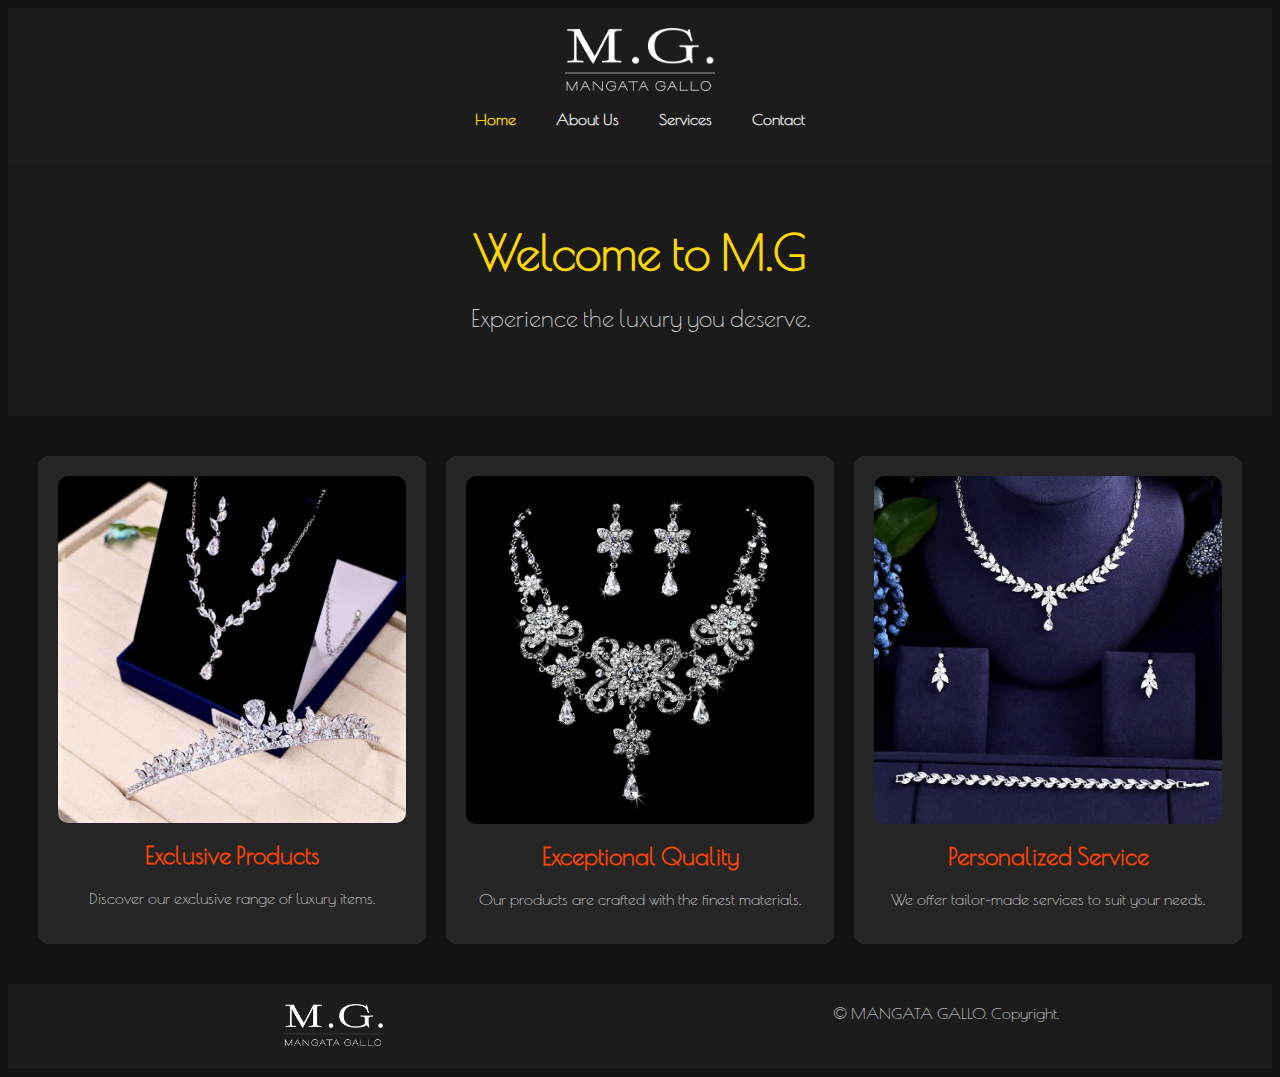
<file: index.html>
<!DOCTYPE html>
<html lang="en">

<head>
    <link rel="preconnect" href="https://fonts.googleapis.com">
    <link rel="preconnect" href="https://fonts.gstatic.com" crossorigin>
    <link href="https://fonts.googleapis.com/css2?family=Frank+Ruhl+Libre:wght@300..900&family=Poiret+One&display=swap"
        rel="stylesheet">

    <meta charset="UTF-8">
    <meta name="viewport" content="width=device-width, initial-scale=1.0">
    <title>home - Mangata & Gallo</title>
    <link rel="stylesheet" href="/styles/styles.css">
</head>

<body>

    <header>
        <div class="logo">
            <img src="/photos/Asset 3@3x.png" alt="Client Logo">
        </div>
        <nav>
            <ul>
                <li><a href="index.html" class="active">Home</a></li>
                <li><a href="about.html">About Us</a></li>
                <li><a href="services.html">Services</a></li>
                <li><a href="contact.html">Contact</a></li>
            </ul>
        </nav>
    </header>

    <main>
        <section class="banner">
            <h1>Welcome to M.G</h1>
            <p>Experience the luxury you deserve.</p>
        </section>

        <section class="content-columns">
            <article>
                <img src="/photos/CZBridalJewelrySetwithTiara_988x.webp" alt="Luxury Image 1">
                <h2>Exclusive Products</h2>
                <p>Discover our exclusive range of luxury items.</p>
            </article>
            <article>
                <img src="/photos/Dramatic-Vintage-Look-Crystal-Wedding-Jewelry-Set_57242__24092.jpg"
                    alt="Luxury Image 2">
                <h2>Exceptional Quality</h2>
                <p>Our products are crafted with the finest materials.</p>
            </article>
            <article>
                <img src="/photos/CZBridal3-PieceJewelrySet_be6106a2-037c-41a2-93a7-554a4f927574_1024x1024.webp"
                    alt="Luxury Image 3">
                <h2>Personalized Service</h2>
                <p>We offer tailor-made services to suit your needs.</p>
            </article>
        </section>
    </main>

    <footer>
        <div class="footer-column logo-small">
            <img src="/photos/Asset 3@3x.png" alt="Client Logo Small">
        </div>
        <div class="footer-column copyright">
            <p>&copy; MANGATA GALLO. Copyright.</p>
        </div>
    </footer>

</body>

</html>
</file>
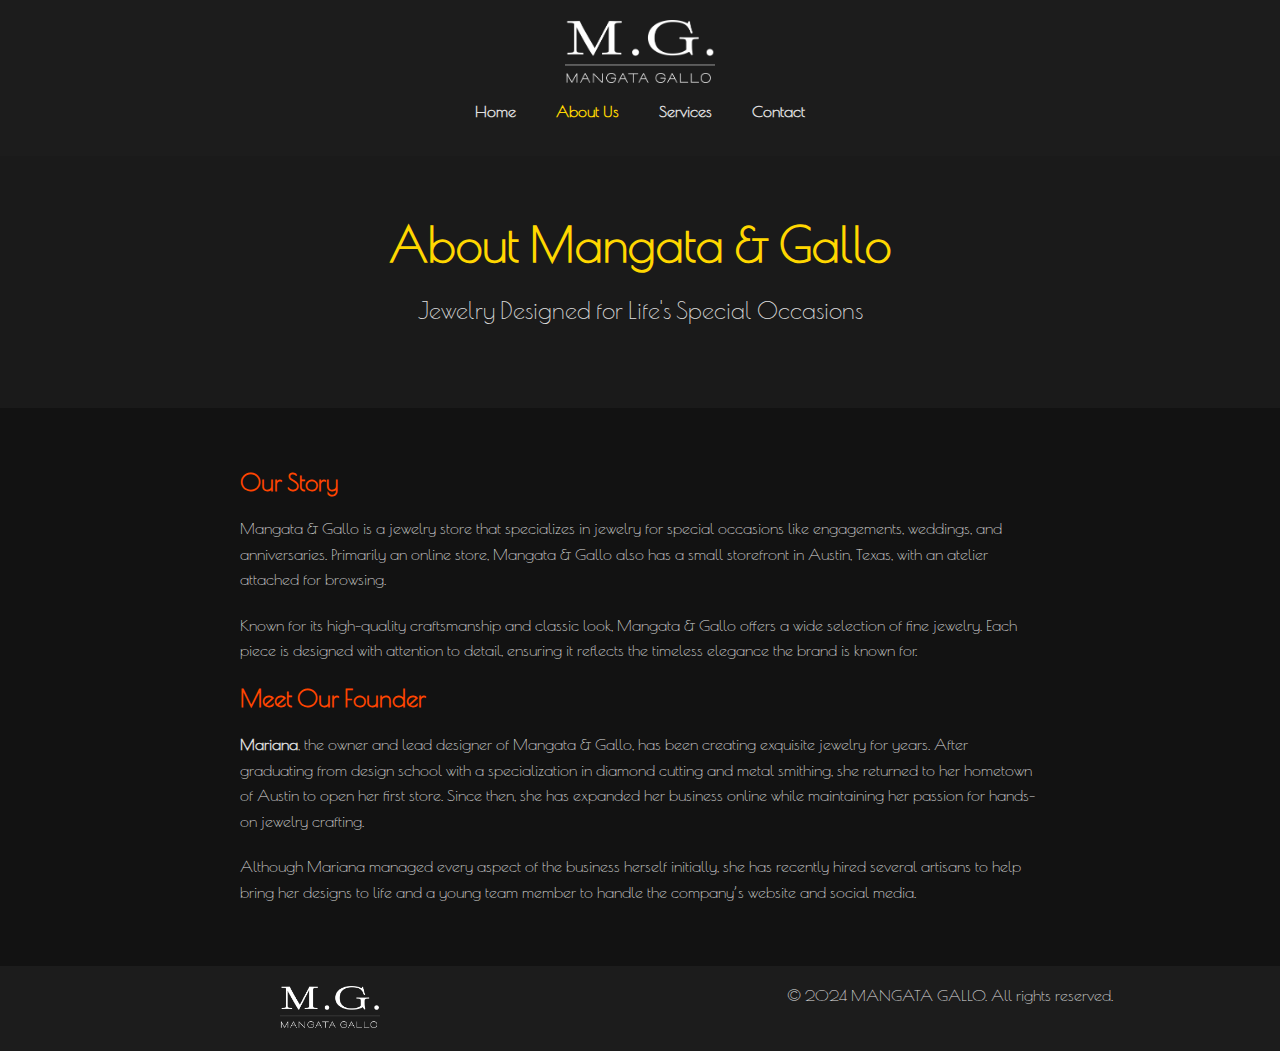
<file: about.html>
<!DOCTYPE html>
<html lang="en">

<head>
    <link rel="preconnect" href="https://fonts.googleapis.com">
    <link rel="preconnect" href="https://fonts.gstatic.com" crossorigin>
    <link href="https://fonts.googleapis.com/css2?family=Frank+Ruhl+Libre:wght@300..900&family=Poiret+One&display=swap"
        rel="stylesheet">

    <meta charset="UTF-8">
    <meta name="viewport" content="width=device-width, initial-scale=1.0">
    <title>About Us - Mangata & Gallo</title>
    <link rel="stylesheet" href="/styles/styles-about.css">
</head>

<body>

    <header>
        <div class="logo">
            <img src="/photos/Asset 3@3x.png" alt="Mangata & Gallo Logo">
        </div>
        <nav>
            <ul>
                <li><a href="index.html">Home</a></li>
                <li><a href="about.html" class="active">About Us</a></li>
                <li><a href="services.html">Services</a></li>
                <li><a href="contact.html">Contact</a></li>
            </ul>
        </nav>
    </header>

    <main>
        <section class="about-banner">
            <h1>About Mangata & Gallo</h1>
            <p>Jewelry Designed for Life's Special Occasions</p>
        </section>

        <section class="about-content">
            <div class="about-description">
                <h2>Our Story</h2>
                <p>Mangata & Gallo is a jewelry store that specializes in jewelry for special occasions like
                    engagements, weddings, and anniversaries. Primarily an online store, Mangata & Gallo also has a
                    small storefront in Austin, Texas, with an atelier attached for browsing.</p>

                <p>Known for its high-quality craftsmanship and classic look, Mangata & Gallo offers a wide selection of
                    fine jewelry. Each piece is designed with attention to detail, ensuring it reflects the timeless
                    elegance the brand is known for.</p>

                <h2>Meet Our Founder</h2>
                <p><strong>Mariana</strong>, the owner and lead designer of Mangata & Gallo, has been creating exquisite
                    jewelry for years. After graduating from design school with a specialization in diamond cutting and
                    metal smithing, she returned to her hometown of Austin to open her first store. Since then, she has
                    expanded her business online while maintaining her passion for hands-on jewelry crafting.</p>

                <p>Although Mariana managed every aspect of the business herself initially, she has recently hired
                    several artisans to help bring her designs to life and a young team member to handle the company’s
                    website and social media.</p>
            </div>
        </section>
    </main>

    <footer>
        <div class="footer-column logo-small">
            <img src="/photos/Asset 3@3x.png" alt="Mangata & Gallo Logo Small">
        </div>
        <div class="footer-column copyright">
            <p>&copy; 2024 MANGATA GALLO. All rights reserved.</p>
        </div>
    </footer>

</body>

</html>
</file>
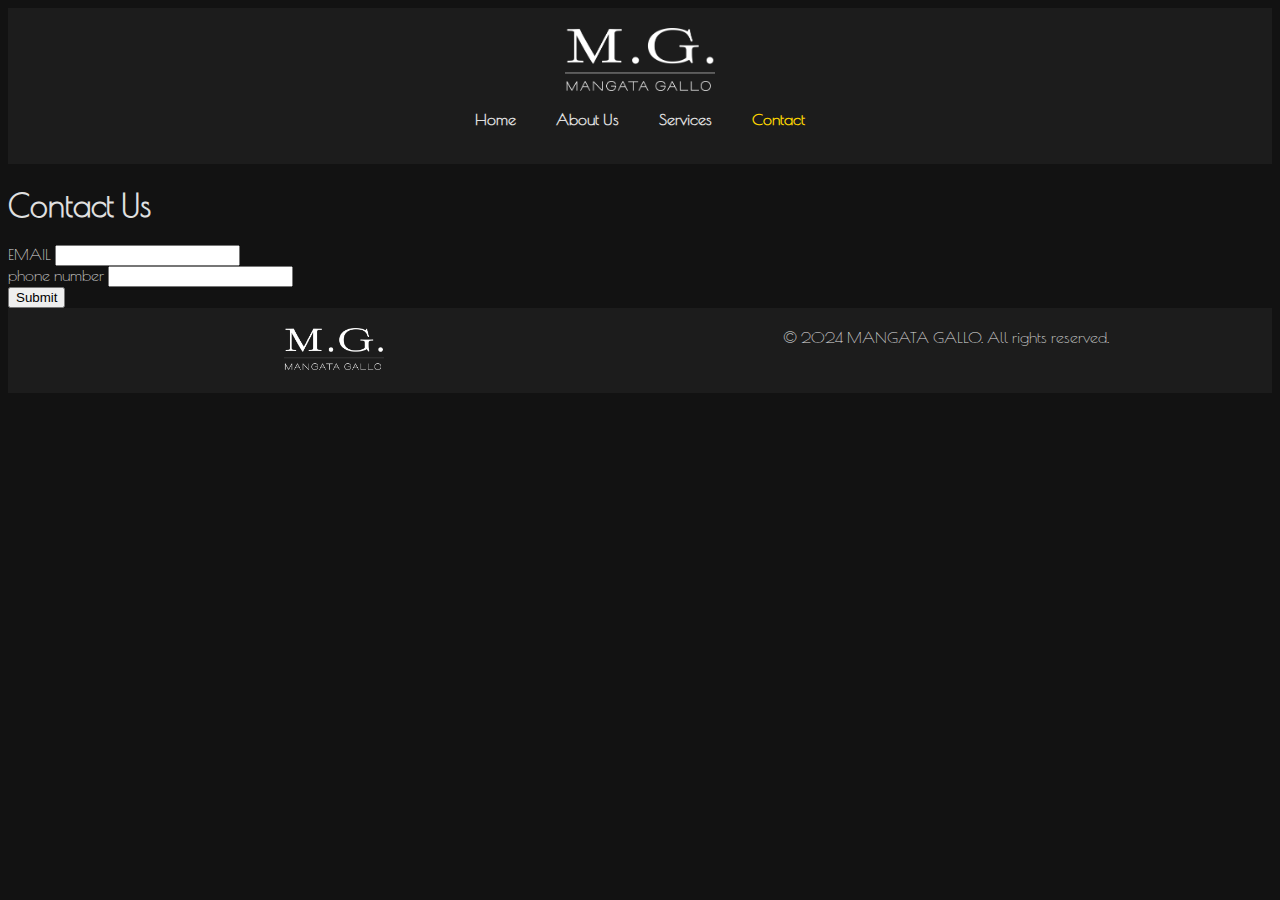
<file: contact.html>
<!DOCTYPE html>
<html lang="en">

<head>
    <link rel="preconnect" href="https://fonts.googleapis.com">
    <link rel="preconnect" href="https://fonts.gstatic.com" crossorigin>
    <link href="https://fonts.googleapis.com/css2?family=Frank+Ruhl+Libre:wght@300..900&family=Poiret+One&display=swap"
        rel="stylesheet">

    <meta charset="UTF-8">
    <meta name="viewport" content="width=device-width, initial-scale=1.0">
    <title>Contact Us - Mangata & Gallo</title>
    <link rel="stylesheet" href="/styles/styles.css">
</head>

<body>

    <header>
        <div class="logo">
            <img src="/photos/Asset 3@3x.png" alt="Mangata & Gallo Logo">
        </div>
        <nav>
            <ul>
                <li><a href="index.html">Home</a></li>
                <li><a href="about.html">About Us</a></li>
                <li><a href="services.html">Services</a></li>
                <li><a href="contact.html" class="active">Contact</a></li>
            </ul>
        </nav>
    </header>

    <main>
        <section class="contact-banner">
            <h1>Contact Us</h1>
        </section>
    </main>
    <form id="form" action="/submit" method="post">
        <label for="email">EMAIL</label> <input id="email" type="email" required>
        <br>
        <label for="phone">phone number</label> <input id="phone" type="text"
            onkeypress="return (event.charCode !=8 && event.charCode ==0 || (event.charCode >= 48 && event.charCode <= 57))"
            minlength="10" maxlength="10" required />
        <br>
        <input type="submit">
    </form>
    <footer>
        <div class="footer-column logo-small">
            <img src="/photos/Asset 3@3x.png" alt="Mangata & Gallo Logo Small">
        </div>
        <div class="footer-column copyright">
            <p>&copy; 2024 MANGATA GALLO. All rights reserved.</p>
        </div>
    </footer>
</body>

</html>
</file>
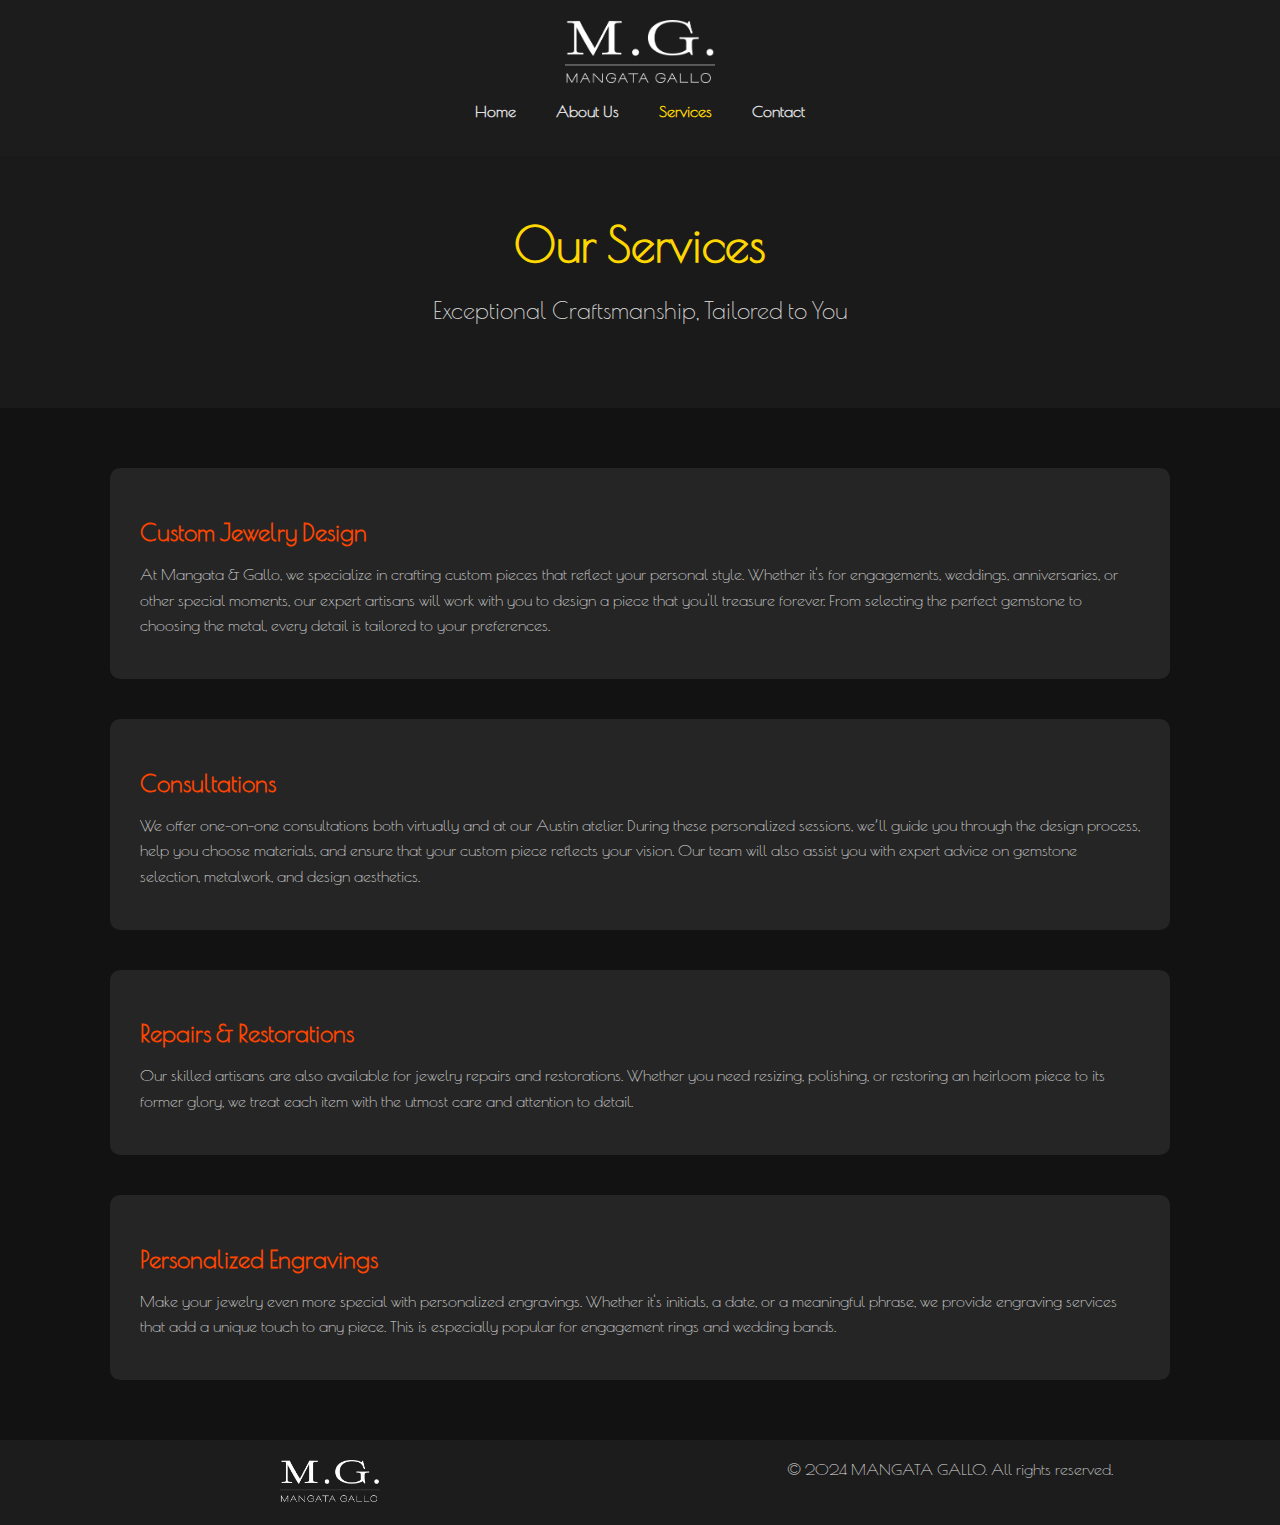
<file: services.html>
<!DOCTYPE html>
<html lang="en">

<head>
    <link rel="preconnect" href="https://fonts.googleapis.com">
    <link rel="preconnect" href="https://fonts.gstatic.com" crossorigin>
    <link href="https://fonts.googleapis.com/css2?family=Frank+Ruhl+Libre:wght@300..900&family=Poiret+One&display=swap"
        rel="stylesheet">

    <meta charset="UTF-8">
    <meta name="viewport" content="width=device-width, initial-scale=1.0">
    <title>Our Services - Mangata & Gallo</title>
    <link rel="stylesheet" href="/styles/styles-services.css">
</head>

<body>

    <header>
        <div class="logo">
            <img src="/photos/Asset 3@3x.png" alt="Mangata & Gallo Logo">
        </div>
        <nav>
            <ul>
                <li><a href="index.html">Home</a></li>
                <li><a href="about.html">About Us</a></li>
                <li><a href="services.html" class="active">Services</a></li>
                <li><a href="contact.html">Contact</a></li>
            </ul>
        </nav>
    </header>

    <main>
        <section class="services-banner">
            <h1>Our Services</h1>
            <p>Exceptional Craftsmanship, Tailored to You</p>
        </section>

        <section class="services-content">
            <div class="service-item">
                <h2>Custom Jewelry Design</h2>
                <p>At Mangata & Gallo, we specialize in crafting custom pieces that reflect your personal style. Whether
                    it's for engagements, weddings, anniversaries, or other special moments, our expert artisans will
                    work with you to design a piece that you'll treasure forever. From selecting the perfect gemstone to
                    choosing the metal, every detail is tailored to your preferences.</p>
            </div>

            <div class="service-item">
                <h2>Consultations</h2>
                <p>We offer one-on-one consultations both virtually and at our Austin atelier. During these personalized
                    sessions, we’ll guide you through the design process, help you choose materials, and ensure that
                    your custom piece reflects your vision. Our team will also assist you with expert advice on gemstone
                    selection, metalwork, and design aesthetics.</p>
            </div>

            <div class="service-item">
                <h2>Repairs & Restorations</h2>
                <p>Our skilled artisans are also available for jewelry repairs and restorations. Whether you need
                    resizing, polishing, or restoring an heirloom piece to its former glory, we treat each item with the
                    utmost care and attention to detail.</p>
            </div>

            <div class="service-item">
                <h2>Personalized Engravings</h2>
                <p>Make your jewelry even more special with personalized engravings. Whether it's initials, a date, or a
                    meaningful phrase, we provide engraving services that add a unique touch to any piece. This is
                    especially popular for engagement rings and wedding bands.</p>
            </div>
        </section>
    </main>

    <footer>
        <div class="footer-column logo-small">
            <img src="/photos/Asset 3@3x.png" alt="Mangata & Gallo Logo Small">
        </div>
        <div class="footer-column copyright">
            <p>&copy; 2024 MANGATA GALLO. All rights reserved.</p>
        </div>
    </footer>

</body>

</html>
</file>
<file: styles/styles.css>
body {
    font-family: "Poiret One", sans-serif;
    font-weight: 400;
    font-style: normal;
    background-color: #121212; 
    color: #e0e0e0; 
}











header {
    background-color: #1c1c1c;
    padding: 20px;
    text-align: center;
}

.logo img {
    width: 150px;
}

nav ul {
    list-style: none;
    padding: 0;
    display: flex;
    justify-content: center;
    flex-wrap: wrap;
}

nav ul li {
    margin: 0 20px;
}

nav ul li a {
    text-decoration: none;
    color: #e0e0e0;
    font-weight: bold;
    transition: color 0.3s ease;
}

nav ul li a:hover,
nav ul li a.active {
    color: #ffd700; 
}






.banner {
    background-color: #1a1a1a;
    padding: 60px 20px;
    text-align: center;
    color: #ffd700; 
}

.banner h1 {
    font-size: 48px;
    margin: 0;
}

.banner p {
    font-size: 24px;
    color: #e0e0e0;
}






.content-columns {
    display: flex;
    justify-content: space-between;
    padding: 40px 20px;
}

article {
    flex: 1;
    margin: 0 10px;
    background-color: #252525;
    padding: 20px;
    border-radius: 10px;
    text-align: center;
    transition: transform 0.3s ease;
}

article img {
    width: 100%;
    border-radius: 10px;
}

article h2 {
    color: #ff4500; 
    margin-top: 15px;
}

article p {
    color: #e0e0e0;
}

article:hover {
    transform: scale(1.05);
}







footer {
    display: flex;
    justify-content: space-between;
    background-color: #1c1c1c;
    padding: 20px;
}

.footer-column {
    flex: 1;
    text-align: center;
}

.logo-small img {
    width: 100px;
}

footer p {
    color: #e0e0e0;
    margin: 0;
}









@media (max-width: 768px) {
    nav ul {
        flex-direction: column;
    }

    .banner h1 {
        font-size: 36px;
    }

    .banner p {
        font-size: 18px;
    }

    .content-columns {
        flex-direction: column;
    }

    article {
        margin: 20px 0;
    }

    footer {
        flex-direction: column;
    }

    .footer-column {
        margin-bottom: 20px;
    }
}
</file>
<file: styles/styles-about.css>
body {
    font-family: "Poiret One", sans-serif;
    font-weight: 400;
    font-style: normal;
    margin: 0;
    padding: 0;
    background-color: #121212; 
    color: #e0e0e0; 
}










header {
    background-color: #1c1c1c;
    padding: 20px;
    text-align: center;
}

.logo img {
    width: 150px;
}

nav ul {
    list-style: none;
    padding: 0;
    display: flex;
    justify-content: center;
    flex-wrap: wrap;
}

nav ul li {
    margin: 0 20px;
}

nav ul li a {
    text-decoration: none;
    color: #e0e0e0;
    font-weight: bold;
    transition: color 0.3s ease;
}

nav ul li a:hover,
nav ul li a.active {
    color: #ffd700; 

}












.about-banner {
    background-color: #1a1a1a;
    padding: 60px 20px;
    text-align: center;
    color: #ffd700; 
}

.about-banner h1 {
    font-size: 48px;
    margin: 0;
}

.about-banner p {
    font-size: 24px;
    color: #e0e0e0;
}












.about-content {
    padding: 40px 20px;
    display: flex;
    justify-content: center;
}

.about-description {
    max-width: 800px;
    text-align: left;
}

.about-description h2 {
    color: #ff4500;
    margin-bottom: 20px;
}

.about-description p {
    margin-bottom: 20px;
    line-height: 1.6;
}


footer {
    display: flex;
    justify-content: space-between;
    background-color: #1c1c1c;
    padding: 20px;
}

.footer-column {
    flex: 1;
    text-align: center;
}

.logo-small img {
    width: 100px;
}

footer p {
    color: #e0e0e0;
    margin: 0;
}












@media (max-width: 768px) {
    nav ul {
        flex-direction: column;
    }

    .about-banner h1 {
        font-size: 36px;
    }

    .about-banner p {
        font-size: 18px;
    }

    .about-content {
        padding: 20px;
    }

    footer {
        flex-direction: column;
    }

    .footer-column {
        margin-bottom: 20px;
    }
}
</file>
<file: styles/styles-services.css>
body {
    font-family: "Poiret One", sans-serif;
    font-weight: 400;
    font-style: normal;
    margin: 0;
    padding: 0;
    background-color: #121212; 
    color: #e0e0e0;
}

















header {
    background-color: #1c1c1c;
    padding: 20px;
    text-align: center;
}

.logo img {
    width: 150px;
}

nav ul {
    list-style: none;
    padding: 0;
    display: flex;
    justify-content: center;
    flex-wrap: wrap;
}

nav ul li {
    margin: 0 20px;
}

nav ul li a {
    text-decoration: none;
    color: #e0e0e0;
    font-weight: bold;
    transition: color 0.3s ease;
}

nav ul li a:hover,
nav ul li a.active {
    color: #ffd700; 




}


.services-banner {
    background-color: #1a1a1a;
    padding: 60px 20px;
    text-align: center;
    color: #ffd700; 
}

.services-banner h1 {
    font-size: 48px;
    margin: 0;
}

.services-banner p {
    font-size: 24px;
    color: #e0e0e0;
}


.services-content {
    padding: 40px 20px;
    display: flex;
    flex-direction: column;
    align-items: center;
    justify-content: center;
    max-width: 1000px;
    margin: auto;
}

.service-item {
    background-color: #252525;
    border-radius: 10px;
    margin: 20px 0;
    padding: 30px;
    text-align: left;
    width: 100%;
}

.service-item h2 {
    color: #ff4500; 
    margin-bottom: 15px;
}

.service-item p {
    margin-bottom: 10px;
    line-height: 1.6;
}

















footer {
    display: flex;
    justify-content: space-between;
    background-color: #1c1c1c;
    padding: 20px;
}

.footer-column {
    flex: 1;
    text-align: center;
}

.logo-small img {
    width: 100px;
}

footer p {
    color: #e0e0e0;
    margin: 0;
}












@media (max-width: 768px) {
    nav ul {
        flex-direction: column;
    }

    .services-banner h1 {
        font-size: 36px;
    }

    .services-banner p {
        font-size: 18px;
    }

    footer {
        flex-direction: column;
    }

    .footer-column {
        margin-bottom: 20px;
    }

    .service-item {
        padding: 20px;
    }
}
</file>
